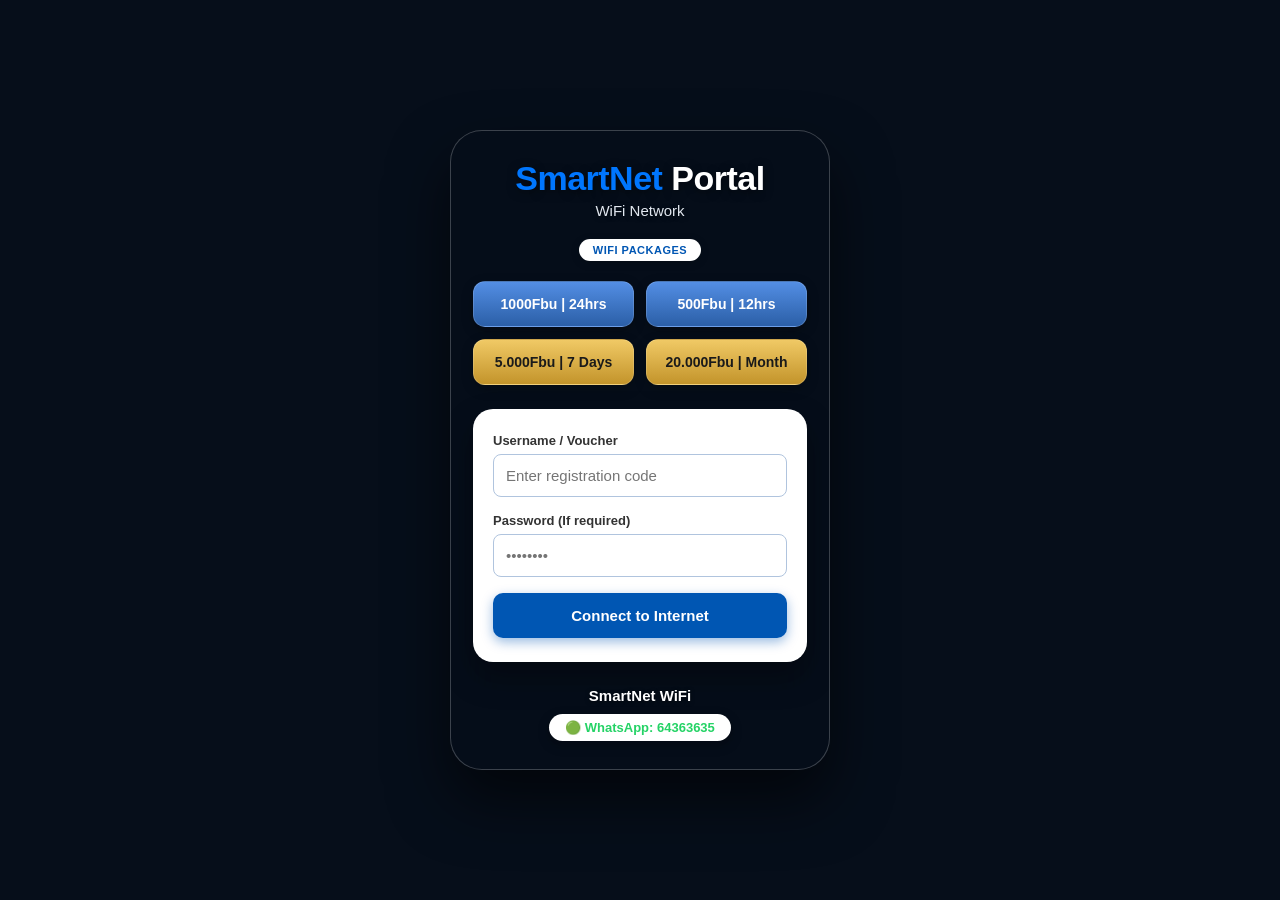
<file: index.html>
<!DOCTYPE html>
<html lang="en">
<head>
    <meta charset="UTF-8">
    <meta name="viewport" content="width=device-width, initial-scale=1.0">
    <title>SmartNet WiFi Portal</title>
    <link rel="stylesheet" href="css/index.css">
</head>
<body>
<div class="glass-panel">
    <h1 class="main-title"><span>SmartNet</span> Portal</h1>
    <div class="subtitle">WiFi Network</div>
    <div class="badge">WiFi Packages</div>
    <div class="grid-layout">
        <div class="card-item blue">1000Fbu | 24hrs</div>
        <div class="card-item blue">500Fbu | 12hrs</div>
        <div class="card-item gold">5.000Fbu | 7 Days</div>
        <div class="card-item gold">20.000Fbu | Month</div>
    </div>
    <form action="/login" method="POST">
        <div class="auth-box">
            <div class="input-wrapper">
                <label for="username">Username / Voucher</label>
                <input type="text" id="username" name="username" placeholder="Enter registration code" required autocomplete="off">
            </div>
            <div class="input-wrapper">
                <label for="password">Password (If required)</label>
                <input type="password" id="password" name="password" placeholder="••••••••">
            </div>
            <button type="submit" class="action-btn">Connect to Internet</button>
        </div>
    </form>
    <div class="footer-text">SmartNet WiFi</div>
    <a href="https://wa.me/64363635" class="whatsapp-badge" target="_blank">🟢 WhatsApp: 64363635</a>
</div>
<script src="js/language.js"></script>
<script src="js/index.js"></script>
</body>
</html>
</file>
<file: css/index.css>
:root {
    --bg-glow: #153568;
    --bg-dark: #060e1a;
    --panel-bg: rgba(6, 14, 26, 0.75);
    --form-bg: #ffffff;
    --btn-blue: #0056b3;
    --accent-blue: #0076fe;
    --text-main: #ffffff;
    --text-dark: #333333;
    --text-muted: #e2e8f0;
    --gold-gradient: linear-gradient(180deg, #f0c965 0%, #c3942b 100%);
    --blue-gradient: linear-gradient(180deg, #538ee4 0%, #2b5fa7 100%);
}

body {
    font-family: -apple-system, BlinkMacSystemFont, "Segoe UI", Roboto, Helvetica, Arial, sans-serif;
    background-color: var(--bg-dark);
    background-image: linear-gradient(rgba(6, 14, 26, 0.5), rgba(6, 14, 26, 0.85));
    background-repeat: no-repeat;
    background-position: center;
    background-size: cover;
    background-attachment: fixed;
    color: var(--text-main);
    display: flex;
    justify-content: center;
    align-items: center;
    min-height: 100vh;
    margin: 0;
    padding: 20px;
    box-sizing: border-box;
}

.glass-panel {
    background: var(--panel-bg);
    border: 1px solid rgba(255, 255, 255, 0.22);
    backdrop-filter: blur(25px);
    -webkit-backdrop-filter: blur(25px);
    padding: 28px 22px;
    border-radius: 32px;
    width: 100%;
    max-width: 380px;
    box-shadow: 0 30px 60px rgba(0, 0, 0, 0.6);
    text-align: center;
    box-sizing: border-box;
}

.main-title {
    font-size: 34px;
    font-weight: 700;
    margin: 0 0 4px 0;
    letter-spacing: -0.5px;
    text-shadow: 0 2px 10px rgba(0,0,0,0.5);
}

.main-title span {
    color: var(--accent-blue);
}

.subtitle {
    font-size: 15px;
    color: var(--text-muted);
    margin: 0 0 20px 0;
    font-weight: 400;
    text-shadow: 0 1px 5px rgba(0,0,0,0.5);
}

.badge {
    background-color: #ffffff;
    color: var(--btn-blue);
    padding: 5px 14px;
    border-radius: 20px;
    display: inline-block;
    font-size: 11px;
    font-weight: 700;
    text-transform: uppercase;
    letter-spacing: 0.5px;
    margin-bottom: 20px;
    box-shadow: 0 2px 8px rgba(0,0,0,0.2);
}

.grid-layout {
    display: grid;
    grid-template-columns: 1fr 1fr;
    gap: 12px;
    margin-bottom: 24px;
}

.card-item {
    border-radius: 12px;
    padding: 14px 10px;
    font-size: 14px;
    font-weight: 600;
    display: flex;
    align-items: center;
    justify-content: center;
    box-shadow: 0 4px 12px rgba(0, 0, 0, 0.25);
    border: 1px solid rgba(255, 255, 255, 0.15);
}

.card-item.blue {
    background: var(--blue-gradient);
    color: #ffffff;
}

.card-item.gold {
    background: var(--gold-gradient);
    color: #1a1a1a;
    font-weight: 700;
}

.auth-box {
    background-color: var(--form-bg);
    border-radius: 20px;
    padding: 24px 20px;
    text-align: left;
    box-shadow: 0 15px 30px rgba(0, 0, 0, 0.35);
    margin-bottom: 25px;
}

.input-wrapper {
    margin-bottom: 16px;
}

.input-wrapper label {
    display: block;
    font-size: 13px;
    color: var(--text-dark);
    margin-bottom: 6px;
    font-weight: 600;
}

.input-wrapper input {
    width: 100%;
    padding: 12px;
    background-color: #ffffff;
    border: 1px solid #b0c4de;
    border-radius: 8px;
    color: #000000;
    box-sizing: border-box;
    font-size: 15px;
    transition: border-color 0.2s;
}

.input-wrapper input:focus {
    outline: none;
    border-color: var(--accent-blue);
}

.action-btn {
    width: 100%;
    padding: 14px;
    background-color: var(--btn-blue);
    border: none;
    border-radius: 10px;
    color: white;
    font-size: 15px;
    font-weight: 700;
    cursor: pointer;
    transition: background-color 0.2s;
    box-shadow: 0 4px 12px rgba(0, 86, 179, 0.4);
    text-align: center;
}

.action-btn:hover {
    background-color: #004494;
}

.footer-text {
    font-size: 15px;
    font-weight: 600;
    color: var(--text-main);
    margin-bottom: 10px;
    text-shadow: 0 1px 4px rgba(0,0,0,0.6);
}

.whatsapp-badge {
    display: inline-flex;
    align-items: center;
    gap: 6px;
    background-color: #ffffff;
    color: #25d366;
    padding: 6px 16px;
    border-radius: 30px;
    font-size: 13px;
    font-weight: 700;
    text-decoration: none;
    box-shadow: 0 4px 12px rgba(0, 0, 0, 0.3);
    transition: transform 0.2s;
}

.whatsapp-badge:hover {
    transform: scale(1.03);
}
</file>
